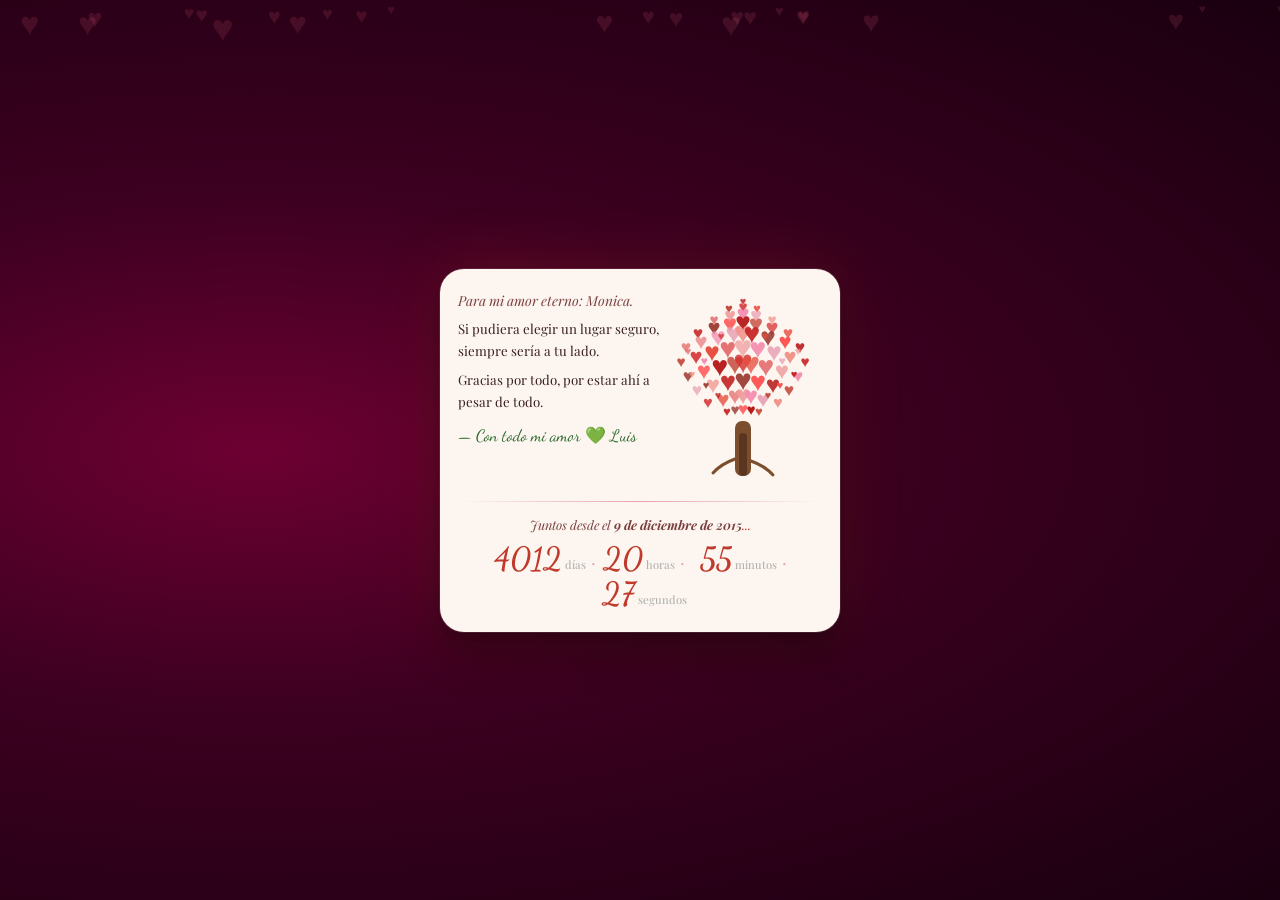
<file: index.html>
<!DOCTYPE html>
<html lang="es">
<head>
  <meta charset="UTF-8">
  <meta name="viewport" content="width=device-width, initial-scale=1.0, maximum-scale=1.0">
  <title>Para Monica — Luis 💚</title>
  <link href="https://fonts.googleapis.com/css2?family=Playfair+Display:ital,wght@0,400;0,700;1,400&family=Dancing+Script:wght@600&display=swap" rel="stylesheet">
  <style>
    *, *::before, *::after { box-sizing: border-box; margin: 0; padding: 0; }
    :root {
      --rojo: #c0392b; --rosa: #e8a0b4; --cream: #fdf6f0; --verde: #2d6a2d;
    }
    body {
      min-height: 100vh; min-height: 100svh;
      background: radial-gradient(ellipse at 20% 50%, #6d0032 0%, #3d0020 40%, #1a0010 100%);
      display: flex; align-items: center; justify-content: center;
      font-family: 'Playfair Display', Georgia, serif;
      overflow-x: hidden; padding: 16px;
    }
    .bg-hearts { position: fixed; inset: 0; pointer-events: none; z-index: 0; overflow: hidden; }
    .bg-heart  { position: absolute; opacity: 0.13; color: #ff6b8a; animation: floatUp linear infinite; }
    @keyframes floatUp {
      0%   { transform: translateY(110vh) rotate(0deg); opacity: 0; }
      10%  { opacity: 0.13; } 90% { opacity: 0.13; }
      100% { transform: translateY(-10vh) rotate(360deg); opacity: 0; }
    }
    .card {
      position: relative; z-index: 1; overflow: hidden;
      background: var(--cream); border-radius: 24px;
      padding: 22px 18px 22px; max-width: 400px; width: 100%;
      box-shadow: 0 0 0 1px rgba(255,255,255,0.1),
        0 4px 6px rgba(0,0,0,0.1), 0 20px 40px rgba(0,0,0,0.4),
        0 0 60px rgba(192,57,43,0.25);
      animation: cardAppear .8s ease-out both;
    }
    @keyframes cardAppear {
      from { opacity:0; transform: translateY(30px) scale(.95); }
      to   { opacity:1; transform: translateY(0) scale(1); }
    }
    .card-top  { display: flex; align-items: flex-start; gap: 10px; }
    .text-side { flex: 1; min-width: 0; }
    .to-label  { font-style: italic; color: #7a4040; font-size: .86rem; margin-bottom: 9px; }
    .poem p    { font-size: .83rem; line-height: 1.7; color: #3a2020; margin-bottom: 6px; }
    .signature { font-family: 'Dancing Script', cursive; font-size: 1.05rem; color: var(--verde); margin-top: 11px; }
    .tree-side { flex-shrink: 0; width: 150px; height: 192px; }
    #tree-svg  { width: 150px; height: 192px; display: block; }
    .th {
      transform-box: fill-box;
      transform-origin: center;
      animation: hpulse ease-in-out infinite;
    }
    @keyframes hpulse { 0%,100% { transform: scale(1); } 50% { transform: scale(1.18); } }
    .divider { height: 1px; background: linear-gradient(90deg, transparent, var(--rosa), transparent); margin: 18px 0 14px; }
    .counter-label { font-style: italic; font-size: .8rem; color: #7a4040; text-align: center; margin-bottom: 10px; }
    .counter { display: flex; justify-content: center; align-items: baseline; flex-wrap: wrap; gap: 3px 5px; text-align: center; }
    .cu { display: flex; align-items: baseline; gap: 3px; }
    .cn { font-family: 'Dancing Script', cursive; font-size: 2rem; font-weight: 600; color: var(--rojo); line-height: 1; min-width: 2ch; text-align: right; }
    .cw { font-size: .7rem; color: #aaa; }
    .cs { font-size: 1.1rem; color: var(--rosa); line-height: 1; }
    .petal { position: absolute; pointer-events: none; opacity: 0; z-index: 10; animation: petalFall linear forwards; }
    @keyframes petalFall {
      0%   { opacity:0;   transform: translate(0,0) rotate(0deg) scale(1); }
      8%   { opacity:.9; } 85% { opacity:.45; }
      100% { opacity:0;   transform: translate(var(--dx),var(--dy)) rotate(var(--dr)) scale(.35); }
    }
  </style>
</head>
<body>
<div class="bg-hearts" id="bgHearts"></div>
<div class="card" id="card">
  <div class="card-top">
    <div class="text-side">
      <p class="to-label">Para mi amor eterno: Monica.</p>
      <div class="poem">
        <p>Si pudiera elegir un lugar seguro, siempre ser&#237;a a tu lado.</p>
        <p>Gracias por todo, por estar ah&#237; a pesar de todo.</p>
      </div>
      <div class="signature">&#8212; Con todo mi amor &#x1F49A; Luis</div>
    </div>
    <div class="tree-side" id="treeWrap">
      <svg id="tree-svg" viewBox="0 0 150 192" xmlns="http://www.w3.org/2000/svg">
        <!-- Tronco -->
        <rect x="63" y="130" width="16" height="55" rx="7" fill="#7b4f2e"/>
        <rect x="67" y="142" width="8"  height="43" rx="4" fill="#5a3520"/>
        <path d="M63 168 Q49 173 41 182" stroke="#7b4f2e" stroke-width="3" fill="none" stroke-linecap="round"/>
        <path d="M79 170 Q93 175 101 184" stroke="#7b4f2e" stroke-width="3" fill="none" stroke-linecap="round"/>
        <!-- COPA: 74 corazones -->
          <text class="th" x="71" y="11" text-anchor="middle" dominant-baseline="middle" font-size="11.0" fill="#b71c1c" opacity="0.8" style="animation-duration:3.01s;animation-delay:0.1s">&#9829;</text>
          <text class="th" x="57" y="19" text-anchor="middle" dominant-baseline="middle" font-size="13.2" fill="#c0392b" opacity="0.91" style="animation-duration:2.09s;animation-delay:2.95s">&#9829;</text>
          <text class="th" x="71" y="17" text-anchor="middle" dominant-baseline="middle" font-size="15.4" fill="#d32f2f" opacity="0.84" style="animation-duration:3.56s;animation-delay:0.35s">&#9829;</text>
          <text class="th" x="85" y="19" text-anchor="middle" dominant-baseline="middle" font-size="13.2" fill="#e74c3c" opacity="0.86" style="animation-duration:1.67s;animation-delay:0.87s">&#9829;</text>
          <text class="th" x="42" y="30" text-anchor="middle" dominant-baseline="middle" font-size="15.4" fill="#e57373" opacity="0.9" style="animation-duration:1.66s;animation-delay:0.8s">&#9829;</text>
          <text class="th" x="58" y="26" text-anchor="middle" dominant-baseline="middle" font-size="19.8" fill="#ef9a9a" opacity="0.88" style="animation-duration:2.8s;animation-delay:0.88s">&#9829;</text>
          <text class="th" x="71" y="24" text-anchor="middle" dominant-baseline="middle" font-size="22.0" fill="#f48fb1" opacity="0.95" style="animation-duration:3.38s;animation-delay:0.03s">&#9829;</text>
          <text class="th" x="84" y="26" text-anchor="middle" dominant-baseline="middle" font-size="19.8" fill="#e8a0b4" opacity="0.76" style="animation-duration:3.14s;animation-delay:1.36s">&#9829;</text>
          <text class="th" x="100" y="30" text-anchor="middle" dominant-baseline="middle" font-size="15.4" fill="#f1948a" opacity="0.75" style="animation-duration:3.71s;animation-delay:1.35s">&#9829;</text>
          <text class="th" x="26" y="43" text-anchor="middle" dominant-baseline="middle" font-size="17.6" fill="#c62828" opacity="0.89" style="animation-duration:1.81s;animation-delay:3.39s">&#9829;</text>
          <text class="th" x="42" y="38" text-anchor="middle" dominant-baseline="middle" font-size="22.0" fill="#922b21" opacity="0.87" style="animation-duration:3.38s;animation-delay:2.92s">&#9829;</text>
          <text class="th" x="58" y="35" text-anchor="middle" dominant-baseline="middle" font-size="24.2" fill="#ff5252" opacity="0.87" style="animation-duration:3.74s;animation-delay:1.51s">&#9829;</text>
          <text class="th" x="71" y="33" text-anchor="middle" dominant-baseline="middle" font-size="26.4" fill="#b71c1c" opacity="0.96" style="animation-duration:3.42s;animation-delay:2.47s">&#9829;</text>
          <text class="th" x="84" y="35" text-anchor="middle" dominant-baseline="middle" font-size="24.2" fill="#c0392b" opacity="0.73" style="animation-duration:2.87s;animation-delay:2.82s">&#9829;</text>
          <text class="th" x="100" y="38" text-anchor="middle" dominant-baseline="middle" font-size="22.0" fill="#d32f2f" opacity="0.74" style="animation-duration:2.1s;animation-delay:1.16s">&#9829;</text>
          <text class="th" x="116" y="43" text-anchor="middle" dominant-baseline="middle" font-size="17.6" fill="#e74c3c" opacity="0.8" style="animation-duration:2.11s;animation-delay:0.4s">&#9829;</text>
          <text class="th" x="14" y="57" text-anchor="middle" dominant-baseline="middle" font-size="17.6" fill="#e57373" opacity="0.82" style="animation-duration:3.0s;animation-delay:1.46s">&#9829;</text>
          <text class="th" x="29" y="52" text-anchor="middle" dominant-baseline="middle" font-size="22.0" fill="#ef9a9a" opacity="0.98" style="animation-duration:2.06s;animation-delay:1.07s">&#9829;</text>
          <text class="th" x="46" y="48" text-anchor="middle" dominant-baseline="middle" font-size="26.4" fill="#f48fb1" opacity="0.77" style="animation-duration:3.03s;animation-delay:2.44s">&#9829;</text>
          <text class="th" x="62" y="45" text-anchor="middle" dominant-baseline="middle" font-size="28.6" fill="#e8a0b4" opacity="0.83" style="animation-duration:3.2s;animation-delay:0.65s">&#9829;</text>
          <text class="th" x="71" y="44" text-anchor="middle" dominant-baseline="middle" font-size="30.8" fill="#f1948a" opacity="0.88" style="animation-duration:3.78s;animation-delay:2.56s">&#9829;</text>
          <text class="th" x="80" y="45" text-anchor="middle" dominant-baseline="middle" font-size="28.6" fill="#c62828" opacity="0.94" style="animation-duration:3.11s;animation-delay:3.37s">&#9829;</text>
          <text class="th" x="96" y="48" text-anchor="middle" dominant-baseline="middle" font-size="26.4" fill="#922b21" opacity="0.81" style="animation-duration:2.1s;animation-delay:0.13s">&#9829;</text>
          <text class="th" x="113" y="52" text-anchor="middle" dominant-baseline="middle" font-size="22.0" fill="#ff5252" opacity="0.98" style="animation-duration:2.19s;animation-delay:0.84s">&#9829;</text>
          <text class="th" x="128" y="57" text-anchor="middle" dominant-baseline="middle" font-size="17.6" fill="#b71c1c" opacity="0.9" style="animation-duration:3.53s;animation-delay:1.26s">&#9829;</text>
          <text class="th" x="9" y="72" text-anchor="middle" dominant-baseline="middle" font-size="15.4" fill="#c0392b" opacity="0.85" style="animation-duration:2.47s;animation-delay:3.66s">&#9829;</text>
          <text class="th" x="24" y="67" text-anchor="middle" dominant-baseline="middle" font-size="22.0" fill="#d32f2f" opacity="0.88" style="animation-duration:2.18s;animation-delay:0.99s">&#9829;</text>
          <text class="th" x="40" y="63" text-anchor="middle" dominant-baseline="middle" font-size="26.4" fill="#e74c3c" opacity="0.97" style="animation-duration:2.18s;animation-delay:2.34s">&#9829;</text>
          <text class="th" x="56" y="60" text-anchor="middle" dominant-baseline="middle" font-size="28.6" fill="#e57373" opacity="1.0" style="animation-duration:2.48s;animation-delay:0.88s">&#9829;</text>
          <text class="th" x="71" y="59" text-anchor="middle" dominant-baseline="middle" font-size="31.9" fill="#ef9a9a" opacity="0.73" style="animation-duration:2.72s;animation-delay:0.36s">&#9829;</text>
          <text class="th" x="86" y="60" text-anchor="middle" dominant-baseline="middle" font-size="28.6" fill="#f48fb1" opacity="0.94" style="animation-duration:1.84s;animation-delay:2.51s">&#9829;</text>
          <text class="th" x="102" y="63" text-anchor="middle" dominant-baseline="middle" font-size="26.4" fill="#e8a0b4" opacity="0.83" style="animation-duration:2.53s;animation-delay:0.25s">&#9829;</text>
          <text class="th" x="118" y="67" text-anchor="middle" dominant-baseline="middle" font-size="22.0" fill="#f1948a" opacity="0.99" style="animation-duration:3.79s;animation-delay:2.12s">&#9829;</text>
          <text class="th" x="133" y="72" text-anchor="middle" dominant-baseline="middle" font-size="15.4" fill="#c62828" opacity="0.92" style="animation-duration:3.49s;animation-delay:0.05s">&#9829;</text>
          <text class="th" x="16" y="86" text-anchor="middle" dominant-baseline="middle" font-size="17.6" fill="#922b21" opacity="0.79" style="animation-duration:3.1s;animation-delay:2.15s">&#9829;</text>
          <text class="th" x="32" y="82" text-anchor="middle" dominant-baseline="middle" font-size="24.2" fill="#ff5252" opacity="0.84" style="animation-duration:3.01s;animation-delay:0.45s">&#9829;</text>
          <text class="th" x="48" y="78" text-anchor="middle" dominant-baseline="middle" font-size="28.6" fill="#b71c1c" opacity="0.97" style="animation-duration:2.6s;animation-delay:3.82s">&#9829;</text>
          <text class="th" x="63" y="75" text-anchor="middle" dominant-baseline="middle" font-size="30.8" fill="#c0392b" opacity="0.77" style="animation-duration:2.18s;animation-delay:2.0s">&#9829;</text>
          <text class="th" x="71" y="74" text-anchor="middle" dominant-baseline="middle" font-size="33.0" fill="#d32f2f" opacity="0.8" style="animation-duration:3.61s;animation-delay:3.48s">&#9829;</text>
          <text class="th" x="79" y="75" text-anchor="middle" dominant-baseline="middle" font-size="30.8" fill="#e74c3c" opacity="0.76" style="animation-duration:3.01s;animation-delay:2.44s">&#9829;</text>
          <text class="th" x="94" y="78" text-anchor="middle" dominant-baseline="middle" font-size="28.6" fill="#e57373" opacity="0.94" style="animation-duration:3.28s;animation-delay:2.16s">&#9829;</text>
          <text class="th" x="110" y="82" text-anchor="middle" dominant-baseline="middle" font-size="24.2" fill="#ef9a9a" opacity="0.81" style="animation-duration:2.77s;animation-delay:0.0s">&#9829;</text>
          <text class="th" x="126" y="86" text-anchor="middle" dominant-baseline="middle" font-size="17.6" fill="#f48fb1" opacity="0.97" style="animation-duration:1.64s;animation-delay:3.72s">&#9829;</text>
          <text class="th" x="25" y="100" text-anchor="middle" dominant-baseline="middle" font-size="17.6" fill="#e8a0b4" opacity="0.74" style="animation-duration:3.43s;animation-delay:1.23s">&#9829;</text>
          <text class="th" x="41" y="96" text-anchor="middle" dominant-baseline="middle" font-size="24.2" fill="#f1948a" opacity="0.74" style="animation-duration:3.53s;animation-delay:3.79s">&#9829;</text>
          <text class="th" x="56" y="93" text-anchor="middle" dominant-baseline="middle" font-size="27.5" fill="#c62828" opacity="0.93" style="animation-duration:2.67s;animation-delay:0.28s">&#9829;</text>
          <text class="th" x="71" y="91" text-anchor="middle" dominant-baseline="middle" font-size="29.7" fill="#922b21" opacity="0.85" style="animation-duration:3.28s;animation-delay:0.51s">&#9829;</text>
          <text class="th" x="86" y="93" text-anchor="middle" dominant-baseline="middle" font-size="27.5" fill="#ff5252" opacity="0.96" style="animation-duration:2.81s;animation-delay:1.06s">&#9829;</text>
          <text class="th" x="101" y="96" text-anchor="middle" dominant-baseline="middle" font-size="24.2" fill="#b71c1c" opacity="0.87" style="animation-duration:2.53s;animation-delay:0.85s">&#9829;</text>
          <text class="th" x="117" y="100" text-anchor="middle" dominant-baseline="middle" font-size="17.6" fill="#c0392b" opacity="0.81" style="animation-duration:3.21s;animation-delay:0.8s">&#9829;</text>
          <text class="th" x="36" y="113" text-anchor="middle" dominant-baseline="middle" font-size="16.5" fill="#d32f2f" opacity="0.84" style="animation-duration:3.79s;animation-delay:2.6s">&#9829;</text>
          <text class="th" x="51" y="110" text-anchor="middle" dominant-baseline="middle" font-size="22.0" fill="#e74c3c" opacity="0.78" style="animation-duration:2.74s;animation-delay:0.48s">&#9829;</text>
          <text class="th" x="63" y="107" text-anchor="middle" dominant-baseline="middle" font-size="24.2" fill="#e57373" opacity="0.78" style="animation-duration:2.34s;animation-delay:2.35s">&#9829;</text>
          <text class="th" x="71" y="106" text-anchor="middle" dominant-baseline="middle" font-size="26.4" fill="#ef9a9a" opacity="0.9" style="animation-duration:2.08s;animation-delay:0.28s">&#9829;</text>
          <text class="th" x="79" y="107" text-anchor="middle" dominant-baseline="middle" font-size="24.2" fill="#f48fb1" opacity="0.96" style="animation-duration:2.1s;animation-delay:3.62s">&#9829;</text>
          <text class="th" x="91" y="110" text-anchor="middle" dominant-baseline="middle" font-size="22.0" fill="#e8a0b4" opacity="0.91" style="animation-duration:1.76s;animation-delay:0.95s">&#9829;</text>
          <text class="th" x="106" y="113" text-anchor="middle" dominant-baseline="middle" font-size="16.5" fill="#f1948a" opacity="0.98" style="animation-duration:2.07s;animation-delay:0.53s">&#9829;</text>
          <text class="th" x="55" y="122" text-anchor="middle" dominant-baseline="middle" font-size="13.2" fill="#c62828" opacity="0.94" style="animation-duration:2.86s;animation-delay:1.89s">&#9829;</text>
          <text class="th" x="63" y="120" text-anchor="middle" dominant-baseline="middle" font-size="15.4" fill="#922b21" opacity="0.75" style="animation-duration:3.38s;animation-delay:0.76s">&#9829;</text>
          <text class="th" x="71" y="119" text-anchor="middle" dominant-baseline="middle" font-size="17.6" fill="#ff5252" opacity="0.85" style="animation-duration:2.55s;animation-delay:1.69s">&#9829;</text>
          <text class="th" x="79" y="120" text-anchor="middle" dominant-baseline="middle" font-size="15.4" fill="#b71c1c" opacity="1.0" style="animation-duration:3.2s;animation-delay:2.69s">&#9829;</text>
          <text class="th" x="87" y="122" text-anchor="middle" dominant-baseline="middle" font-size="13.2" fill="#c0392b" opacity="0.82" style="animation-duration:1.82s;animation-delay:1.61s">&#9829;</text>
          <text class="th" x="49" y="46" text-anchor="middle" dominant-baseline="middle" font-size="11.0" fill="#d32f2f" opacity="0.77" style="animation-duration:3.5s;animation-delay:0.99s">&#9829;</text>
          <text class="th" x="93" y="46" text-anchor="middle" dominant-baseline="middle" font-size="11.0" fill="#e74c3c" opacity="0.8" style="animation-duration:2.59s;animation-delay:1.69s">&#9829;</text>
          <text class="th" x="16" y="61" text-anchor="middle" dominant-baseline="middle" font-size="11.0" fill="#e57373" opacity="0.84" style="animation-duration:2.15s;animation-delay:3.69s">&#9829;</text>
          <text class="th" x="126" y="61" text-anchor="middle" dominant-baseline="middle" font-size="11.0" fill="#ef9a9a" opacity="0.73" style="animation-duration:3.49s;animation-delay:2.2s">&#9829;</text>
          <text class="th" x="32" y="71" text-anchor="middle" dominant-baseline="middle" font-size="12.1" fill="#f48fb1" opacity="0.99" style="animation-duration:3.8s;animation-delay:3.34s">&#9829;</text>
          <text class="th" x="110" y="71" text-anchor="middle" dominant-baseline="middle" font-size="12.1" fill="#e8a0b4" opacity="0.77" style="animation-duration:3.64s;animation-delay:3.39s">&#9829;</text>
          <text class="th" x="20" y="84" text-anchor="middle" dominant-baseline="middle" font-size="11.0" fill="#f1948a" opacity="0.83" style="animation-duration:2.67s;animation-delay:0.85s">&#9829;</text>
          <text class="th" x="122" y="84" text-anchor="middle" dominant-baseline="middle" font-size="11.0" fill="#c62828" opacity="1.0" style="animation-duration:1.73s;animation-delay:1.52s">&#9829;</text>
          <text class="th" x="34" y="95" text-anchor="middle" dominant-baseline="middle" font-size="11.0" fill="#922b21" opacity="0.85" style="animation-duration:2.18s;animation-delay:3.14s">&#9829;</text>
          <text class="th" x="108" y="95" text-anchor="middle" dominant-baseline="middle" font-size="11.0" fill="#ff5252" opacity="1.0" style="animation-duration:2.53s;animation-delay:3.83s">&#9829;</text>
          <text class="th" x="46" y="105" text-anchor="middle" dominant-baseline="middle" font-size="11.0" fill="#b71c1c" opacity="0.76" style="animation-duration:2.82s;animation-delay:2.87s">&#9829;</text>
          <text class="th" x="96" y="105" text-anchor="middle" dominant-baseline="middle" font-size="11.0" fill="#c0392b" opacity="0.88" style="animation-duration:2.25s;animation-delay:3.87s">&#9829;</text>
      </svg>
    </div>
  </div>
  <div class="divider"></div>
  <p class="counter-label">Juntos desde el <strong>9 de diciembre de 2015</strong><span style="color:var(--rojo)">...</span></p>
  <div class="counter">
    <div class="cu"><span class="cn" id="cd">0</span><span class="cw">d&#237;as</span></div>
    <span class="cs">&#183;</span>
    <div class="cu"><span class="cn" id="ch">00</span><span class="cw">horas</span></div>
    <span class="cs">&#183;</span>
    <div class="cu"><span class="cn" id="cm">00</span><span class="cw">minutos</span></div>
    <span class="cs">&#183;</span>
    <div class="cu"><span class="cn" id="cs2">00</span><span class="cw">segundos</span></div>
  </div>
</div>
<script>
const START = new Date(2015, 11, 9, 20, 0, 0);

// Fondo flotante
const bgEl = document.getElementById('bgHearts');
for (let i = 0; i < 24; i++) {
  const h = document.createElement('div');
  h.className = 'bg-heart'; h.textContent = '\u2665';
  h.style.left = Math.random()*100+'vw';
  h.style.animationDuration = (7+Math.random()*13)+'s';
  h.style.animationDelay    = (Math.random()*18)+'s';
  h.style.fontSize          = (.7+Math.random()*1.7)+'rem';
  bgEl.appendChild(h);
}

// Pétalos diagonales
const COLORS = ['#b71c1c','#c0392b','#e74c3c','#e8a0b4','#f1948a','#ff5252','#922b21'];
const card     = document.getElementById('card');
const treeWrap = document.getElementById('treeWrap');

function spawnPetal() {
  const p = document.createElement('div');
  p.className = 'petal';
  p.style.fontSize = (6+Math.random()*13)+'px';
  p.style.color    = COLORS[Math.floor(Math.random()*COLORS.length)];
  p.textContent    = '\u2665';
  const tR = treeWrap.getBoundingClientRect();
  const cR = card.getBoundingClientRect();
  p.style.left = ((tR.left-cR.left)+Math.random()*tR.width*.9)+'px';
  p.style.top  = ((tR.top-cR.top)+Math.random()*tR.height*.6)+'px';
  const dx  = -(20+Math.random()*75);
  const dy  =  (55+Math.random()*90);
  const dr  = (150+Math.random()*310)+'deg';
  const dur = (1.8+Math.random()*2.5).toFixed(2);
  p.style.setProperty('--dx',dx+'px');
  p.style.setProperty('--dy',dy+'px');
  p.style.setProperty('--dr',dr);
  p.style.animationDuration = dur+'s';
  card.appendChild(p);
  setTimeout(()=>p.remove(), parseFloat(dur)*1000+200);
}
setInterval(spawnPetal, 300);

// Contador
function pad(n){return String(n).padStart(2,'0');}
function tick(){
  const now=new Date();
  let d=Math.max(0,Math.floor((now-START)/1000));
  const dias=Math.floor(d/86400); d-=dias*86400;
  const hrs=Math.floor(d/3600);   d-=hrs*3600;
  const mins=Math.floor(d/60);    d-=mins*60;
  document.getElementById('cd').textContent =dias;
  document.getElementById('ch').textContent =pad(hrs);
  document.getElementById('cm').textContent =pad(mins);
  document.getElementById('cs2').textContent=pad(d);
}
tick(); setInterval(tick,1000);
</script>
</body>
</html>
</file>
